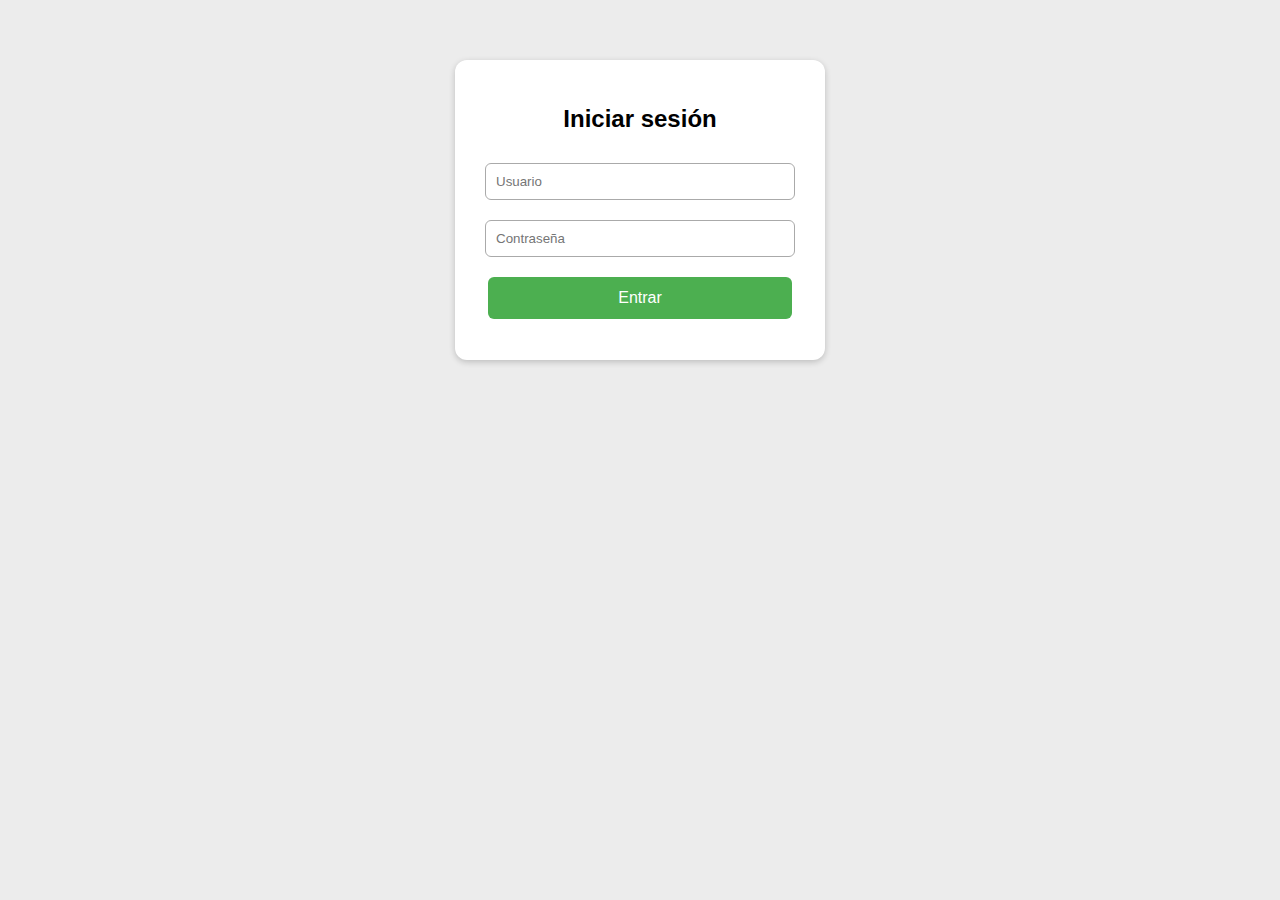
<file: index.html>
<!DOCTYPE html>
<html lang="es">
<head>
  <meta charset="UTF-8">
  <title>Página Principal</title>
</head>
<body>

  <h2>Bienvenido</h2>

  <button onclick="cerrarSesion()">Cerrar sesión</button>

  
  <h3>Juego Snake</h3>
      <canvas id="snakeCanvas" width="400" height="400"></canvas>
  <h3>Datos e imagen</h3>

  <div class="card">
    <img src="https://placekitten.com/200/200" alt="gatito">
    <p id="dato">Cargando dato</p>
  </div>

  <script>

    if (localStorage.getItem("logueado") !== "true") {
      window.location.href = "inicio.html";
    }

    
    
    fetch("https://api.chucknorris.io/jokes/random")
      .then(res => res.json())
      .then(data => {
        document.getElementById("dato").textContent = data.value;
      });

    function cerrarSesion() {
      localStorage.setItem("logueado", "false");
      window.location.href = "inicio.html";
    }

    // juego
    const canvas = document.getElementById("snakeCanvas");
    const ctx = canvas.getContext("2d");

    const tam = 20; 
    let snake = [{ x: 200, y: 200 }];
    let dx = tam;
    let dy = 0;
    let comida = generarComida();

    document.addEventListener("keydown", mover);

    function mover(e) {
      if (e.key === "ArrowUp" && dy === 0) { dx = 0; dy = -tam; }
      if (e.key === "ArrowDown" && dy === 0) { dx = 0; dy = tam; }
      if (e.key === "ArrowLeft" && dx === 0) { dx = -tam; dy = 0; }
      if (e.key === "ArrowRight" && dx === 0) { dx = tam; dy = 0; }
    }

    function generarComida() {
      return {
        x: Math.floor(Math.random() * (canvas.width / tam)) * tam,
        y: Math.floor(Math.random() * (canvas.height / tam)) * tam
      };
    }

    function actualizar() {
      let cabeza = { x: snake[0].x + dx, y: snake[0].y + dy };

      
      if (
        cabeza.x < 0 || cabeza.x >= canvas.width ||
        cabeza.y < 0 || cabeza.y >= canvas.height
      ) {
        alert("Perdiste pa :(");
        document.location.reload();
      }

      snake.unshift(cabeza);

    
      if (cabeza.x === comida.x && cabeza.y === comida.y) {
        comida = generarComida();
      } else {
        snake.pop();
      }

      dibujar();
    }

    function dibujar() {
      ctx.fillStyle = "#222";
      ctx.fillRect(0, 0, canvas.width, canvas.height);
      ctx.fillStyle = "#4CAF50";
      snake.forEach(parte => {
        ctx.fillRect(parte.x, parte.y, tam, tam);
      });

    
      ctx.fillStyle = "red";
      ctx.fillRect(comida.x, comida.y, tam, tam);
    }

    setInterval(actualizar, 120);
  </script>

  <style>
    body {
      font-family: Arial, sans-serif;
      background: #ececec;
      text-align: center;
      margin: 0;
      padding: 20px;
    }

    h2, h3 {
      color: #333;
    }

    button {
      padding: 10px 20px;
      background: #4CAF50;
      border: none;
      color: white;
      border-radius: 6px;
      cursor: pointer;
      font-size: 16px;
      margin: 10px;
    }

    button:hover {
      background: #45a049;
    }

    #snakeCanvas {
      background: #222;
      margin-top: 20px;
      border: 4px solid #4CAF50;
    }

    .card {
      background: white;
      padding: 15px;
      width: 300px;
      margin: 20px auto;
      border-radius: 10px;
      box-shadow: 0 2px 6px rgba(0,0,0,0.2);
    }

    img {
      width: 200px;
      border-radius: 10px;
      margin: 10px 0;
    }
  </style>

</body>
</html>
</file>
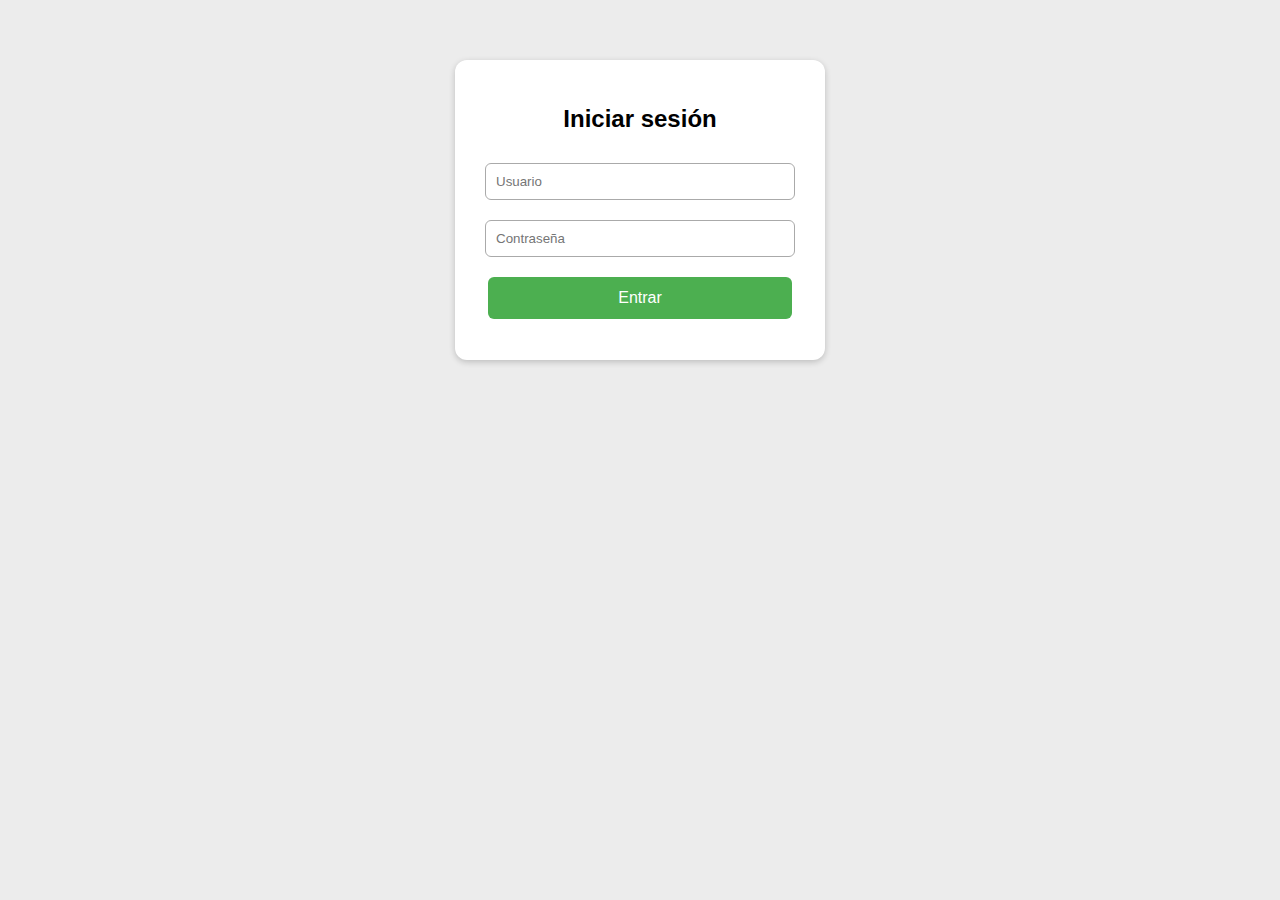
<file: inicio.html>
<!DOCTYPE html>
<html lang="es">
<head>
  <meta charset="UTF-8">
  <title>Login</title>
<link rel="stylesheet" href="style.css">
</head>
<body class="body1">

  <div class="seccion">
    <h2>Iniciar sesión</h2>

    <input id="usuario" placeholder="Usuario">
    <input id="contraseña" type="password" placeholder="Contraseña">

    <button onclick="logear()">Entrar</button>
    <p id="mensaje"></p>
  </div>

  <script>
    function logear() {
      let usuario = document.getElementById("usuario").value;
      let contraseña = document.getElementById("contraseña").value;

      let guardado = JSON.parse(localStorage.getItem("usuarioRegistrado"));

      if (!guardado) {
        mensaje.textContent = "Nadie está registrado.";
        return;
      }

      if (usuario === guardado.usuario && contraseña === guardado.contraseña) {
        mensaje.textContent = "Entrando pt";
        localStorage.setItem("logueado", "true");
        setTimeout(() => {
          window.location.href = "index.html";
        }, 800);
      } else {
        mensaje.textContent = "Usuario o contraseña incorrecta";
      }
    }
  </script>

</body>
</html>
</file>
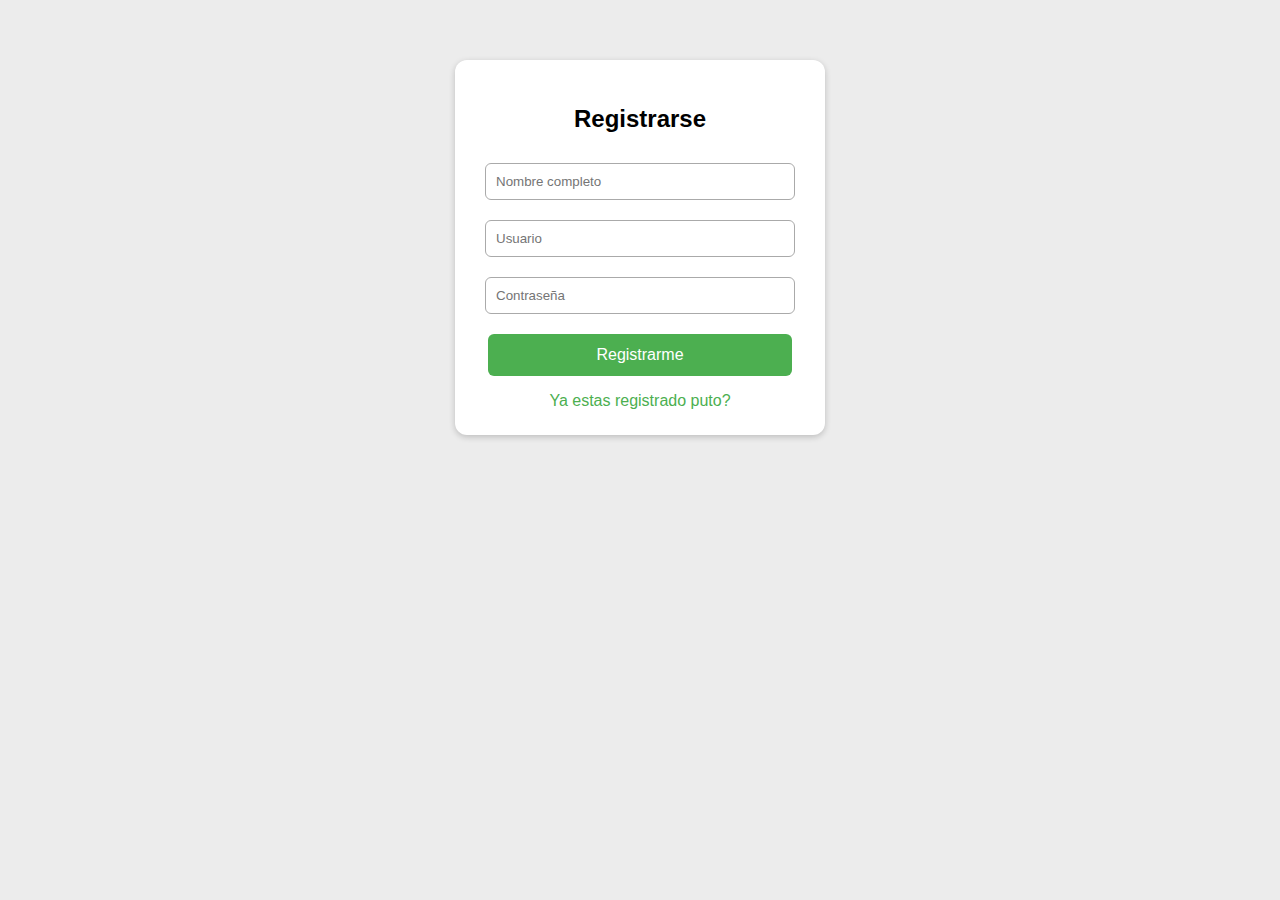
<file: resgistrarse.html>
<!DOCTYPE html>
<html lang="es">
<head>
  <meta charset="UTF-8">
  <title>Registro</title>
<link rel="stylesheet" href="style.css">
</head>
<body>

  <div class="seccion">
    <h2>Registrarse</h2>

    <input id="nombre" placeholder="Nombre completo">
    <input id="usuario" placeholder="Usuario">
    <input id="contraseña" type="password" placeholder="Contraseña">

    <button onclick="registrar()">Registrarme</button>

    <p id="mensaje"></p>

    <a href="inicio.html">Ya estas registrado puto?</a>
  </div>

  <script>
    function registrar() {
      const nombre = document.getElementById("nombre").value;
      const usuario = document.getElementById("usuario").value;
      const contraseña = document.getElementById("contraseña").value;

      if (!nombre || !usuario || !contraseña) {
        mensaje.textContent = "Completa todo pt)";
        return;
      }

      let datos = { nombre, usuario, contraseña };
      localStorage.setItem("usuarioRegistrado", JSON.stringify(datos));

      mensaje.textContent = "Registrado";
      setTimeout(() => {
        window.location.href = "inicio.html";
      }, 800);
    }
  </script>

</body>
</html>
</file>
<file: style.css>
body {
      font-family: Arial, sans-serif;
      background: #ececec;
      text-align: center;
      margin: 0;
      padding: 20px;
    }

.seccion {
      background: white;
      width: 320px;
      margin: 40px auto;
      padding: 25px;
      border-radius: 12px;
      box-shadow: 0 2px 6px rgba(0,0,0,0.2);
    }

input {
      width: 90%;
      padding: 10px;
      margin: 10px 0;
      border-radius: 6px;
      border: 1px solid #aaa;
}

button {
      width: 95%;
      padding: 12px;
      background: #4CAF50;
      color: white;
      border: none;
      border-radius: 6px;
      cursor: pointer;
      font-size: 16px;
      margin-top: 10px;
    }

button:hover {
      background: #45a049;
}

 a {
      display: block;
      margin-top: 15px;
      text-decoration: none;
      color: #4CAF50;
}



body1 {
      font-family: Arial, sans-serif;
      background: #ececec;
      text-align: center;
      margin: 0;
      padding: 20px;
    }

    .seccion {
      background: white;
      width: 320px;
      margin: 40px auto;
      padding: 25px;
      border-radius: 12px;
      box-shadow: 0 2px 6px rgba(0,0,0,0.2);
    }

    input {
      width: 90%;
      padding: 10px;
      margin: 10px 0;
      border-radius: 6px;
      border: 1px solid #aaa;
    }

    button {
      width: 95%;
      padding: 12px;
      background: #4CAF50;
      color: white;
      border: none;
      border-radius: 6px;
      cursor: pointer;
      font-size: 16px;
      margin-top: 10px;
    }

    button:hover {
      background: #45a049;
    }

    a {
      display: block;
      margin-top: 15px;
      text-decoration: none;
      color: #4CAF50;
    }
</file>
